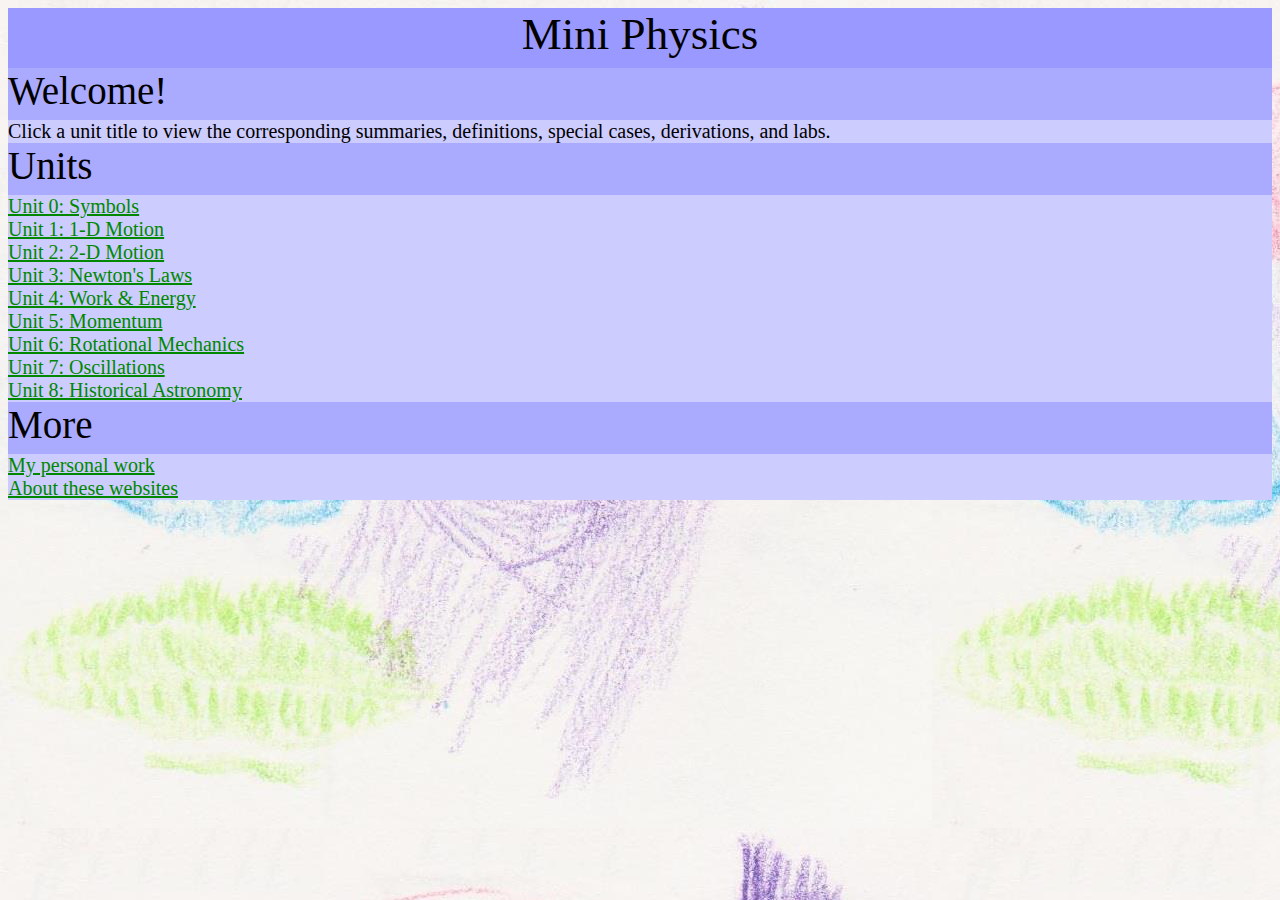
<file: index.html>
<html><head><title>Home</title>
<link rel="stylesheet" href="css/math.css">
</head><body>

<center id="h1">Mini Physics</center>
<div class="h2">Welcome!</div>
<div class="text">Click a unit title to view the corresponding summaries, definitions, special cases, derivations, and labs.</div>

<div class="h2">Units</div>
<div class="text">
<a href="unit0.htm">Unit 0: Symbols</a>
<br><a href="unit1.htm">Unit 1: 1-D Motion</a>
<br><a href="unit2.htm">Unit 2: 2-D Motion</a>
<br><a href="unit3.htm">Unit 3: Newton's Laws</a>
<br><a href="unit4.htm">Unit 4: Work & Energy</a>
<br><a href="unit5.htm">Unit 5: Momentum</a>
<br><a href="unit6.htm">Unit 6: Rotational Mechanics</a>
<br><a href="unit7.htm">Unit 7: Oscillations</a>
<br><u><a onclick="alert('The following website is the property of David McClung and is not affiliated with Mini Physics.')" href="http://themcclungs.net/astronomy/index.shtml" target="_blank">Unit 8: Historical Astronomy</a></u>
</div>

<div class="h2">More</div>
<div class="text">
<a href="http://psahay.tk" target="_blank">My personal work</a>
<br><a href="http://wwwebdev.blogspot.com" target="_blank">About these websites</a>    

</div>


</body>
</html>
</file>
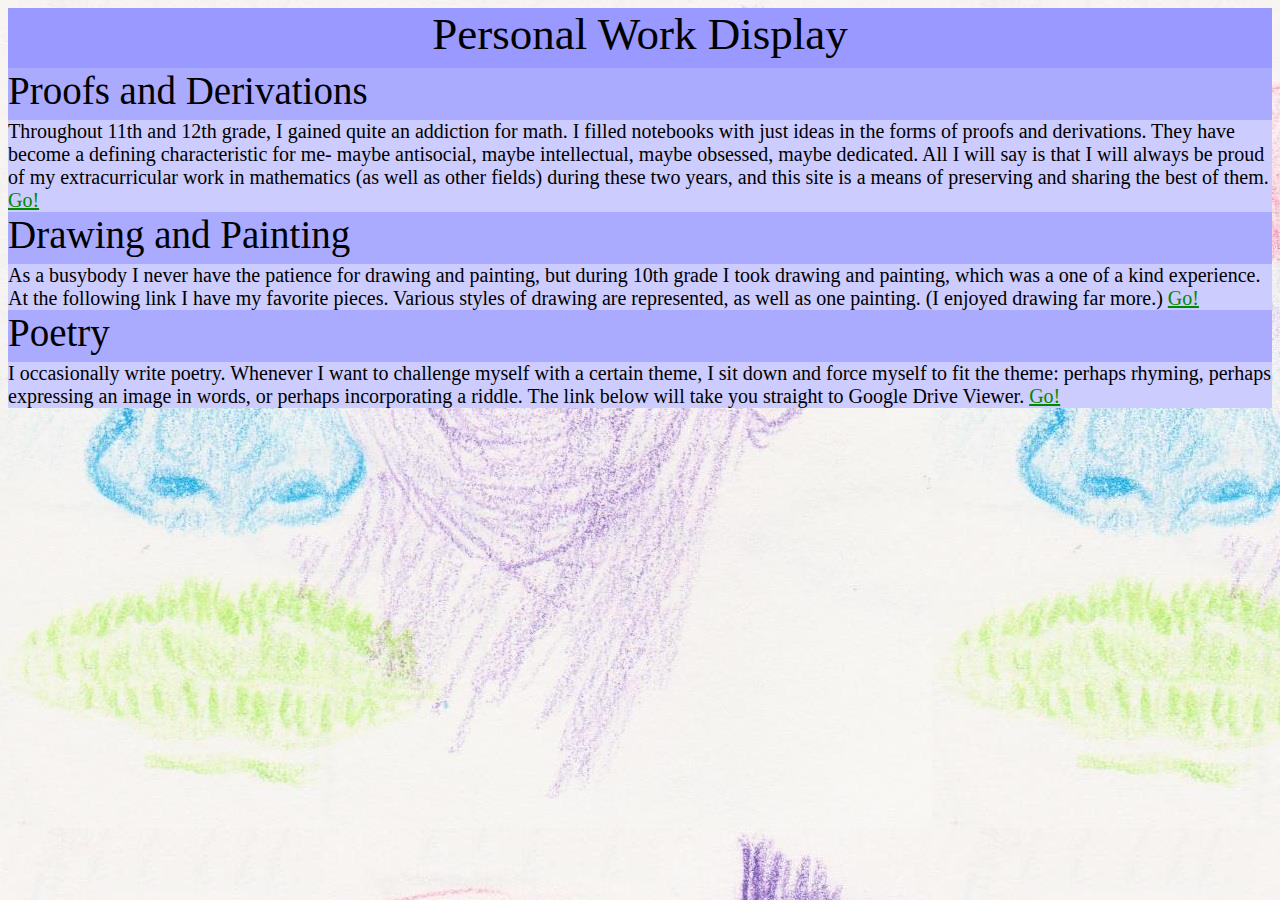
<file: pers.html>
<html><head><title>Personal Work Display</title>
<link rel="stylesheet" href="css/math.css">
</head><body>

<center id="h1">Personal Work Display</center>

<div class="h2">Proofs and Derivations</div>
<div class="text">
Throughout 11th and 12th grade, I gained quite an addiction for math. I filled notebooks with just ideas in the forms of proofs and derivations.
They have become a defining characteristic for me- maybe antisocial, maybe intellectual, maybe obsessed, maybe dedicated. All I will say is that I will
always be proud of my extracurricular work in mathematics (as well as other fields) during these two years, and this site is a means of preserving and 
sharing the best of them.
<a href="https://c9.io/paxorus/physics/workspace/math.html">Go!</a>
</div>
<div class="h2">Drawing and Painting</div>
<div class="text">
As a busybody I never have the patience for drawing and painting, but during 10th grade I took drawing and painting, which was a one of a kind experience.
At the following link I have my favorite pieces. Various styles of drawing are represented, as well as one painting. (I enjoyed drawing far more.)
<a href="https://c9.io/paxorus/gallery/workspace/art.html">Go!</a>
</div>
<div class="h2">Poetry</div>
<div class="text">
I occasionally write poetry. Whenever I want to challenge myself with a certain theme, I sit down and force myself to fit the theme: perhaps rhyming, 
perhaps expressing an image in words, or perhaps incorporating a riddle. The link below will take you straight to Google Drive Viewer.
<a href="https://docs.google.com/folder/d/0B4CHjnf8giGqMWM3OGM4NDktYmE2NS00ZDMxLThjZjEtYmQ0YTM5MGNhOWUw/edit" target="_blank">Go!</a>
</div>

</body></html>
</file>
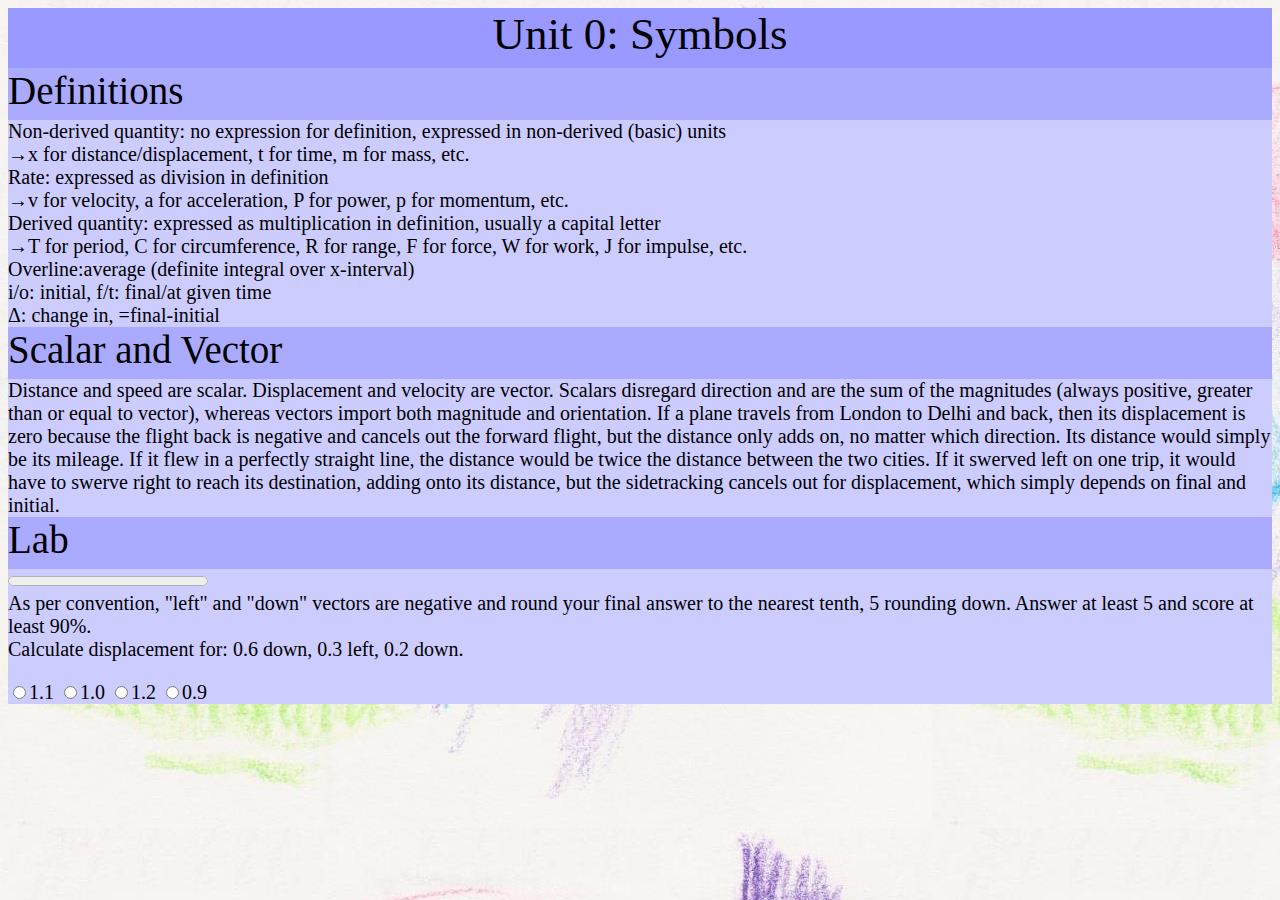
<file: unit0.htm>
<!doctype html>
<html><head><title>Unit 0</title>
<link rel="stylesheet" href="css/math.css">
<script src="js/jquery.js"></script>    
    
</head><body>

<center id="h1">Unit 0: Symbols</center>
<div class="h2">Definitions</div>    
<div class="text">
Non-derived quantity: no expression for definition, expressed in non-derived (basic) units
<br>&#8594;x for distance/displacement, t for time, m for mass, etc.
<br>Rate: expressed as division in definition
<br>&#8594;v for velocity, a for acceleration, P for power, p for momentum, etc.
<br>Derived quantity: expressed as multiplication in definition, usually a capital letter
<br>&#8594;T for period, C for circumference, R for range, F for force, W for work, J for impulse, etc.
<br>Overline:average (definite integral over x-interval)
<br>i/o: initial, f/t: final/at given time 
<br>&#916;: change in, =final-initial
</div>

<div class="h2">Scalar and Vector</div>
<div class="text">
Distance and speed are scalar. Displacement and velocity are vector. Scalars disregard direction and are the sum of the magnitudes
(always positive, greater than or equal to vector), whereas vectors import both magnitude and orientation. If a plane travels from 
London to Delhi and back, then its displacement is zero because the flight back is negative and cancels out the forward flight, but 
the distance only adds on, no matter which direction. Its distance would simply be its mileage. If it flew in a perfectly straight 
line, the distance would be twice the distance between the two cities. If it swerved left on one trip, it would have to swerve right 
to reach its destination, adding onto its distance, but the sidetracking cancels out for displacement, which simply depends on final and initial.
</div>

<div class="h2">Lab</div>
<div class="text">
<progress id="grade" title="0/0" value="0"></progress><span id="result"></span>
<br style="font-size:8px">As per convention, "left" and "down" vectors are negative and round your final answer to the nearest tenth, 5 rounding down.
Answer at least 5 and score at least 90%.
<br><span id="ques"></span>   
<p>
<input type="radio" name="ans" class=".padded" id="one" onclick="check(1)"></input><label for="one" id="lab1">A</label>
<input type="radio" name="ans" class=".padded" id="two" onclick="check(2)"></input><label for="two" id="lab2">B</label>
<input type="radio" name="ans" class=".padded" id="three" onclick="check(3)"></input><label for="three" id="lab3">C</label>
<input type="radio" name="ans" class=".padded" id="four" onclick="check(4)"></input><label for="four" id="lab4">D</label>

<br>
</div>

<script src="js/unit0.1.js"></script>
</body>
</html>
</file>
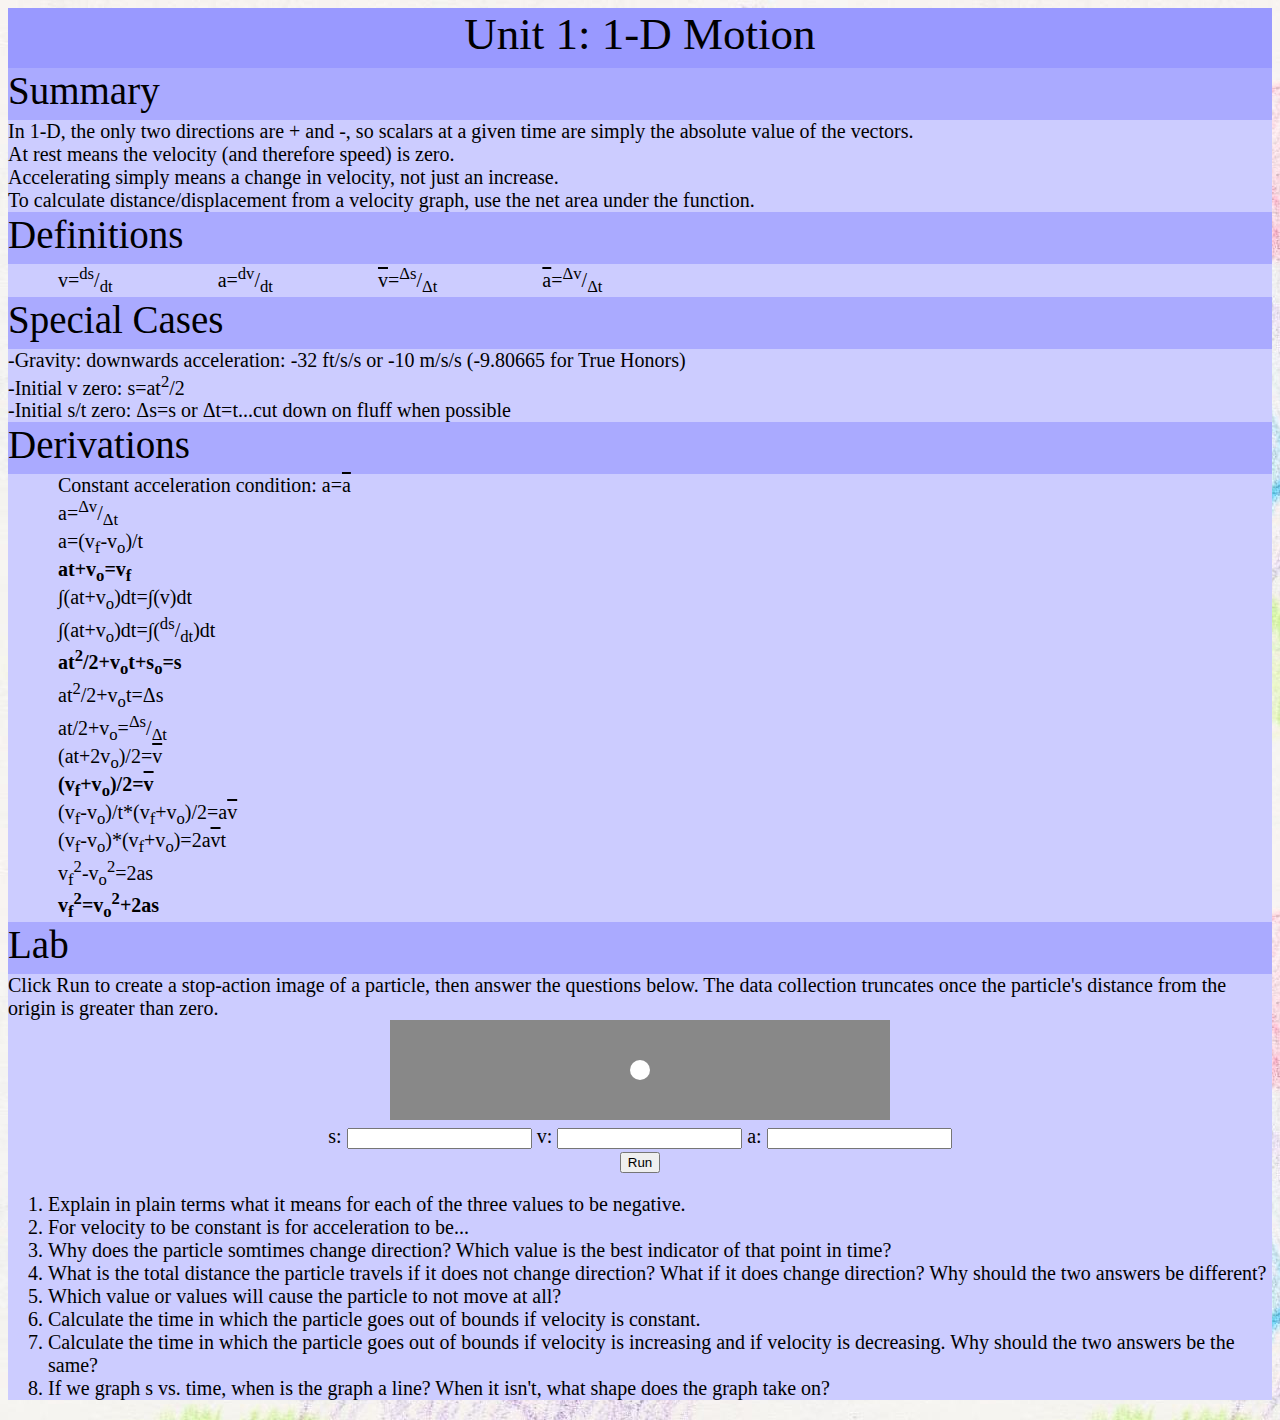
<file: unit1.htm>
<!doctype html>
<html><head><title>Unit 1</title>
<link rel="stylesheet" href="css/math.css">
<style>#canvas{background-color:#888}</style>
    
</head><body>

<center id="h1">Unit 1: 1-D Motion</center>

<div class="h2">Summary</div>
<div class="text">
In 1-D, the only two directions are + and -, so scalars at a given time are simply the absolute value of the vectors.
<br>At rest means the velocity (and therefore speed) is zero.
<br>Accelerating simply means a change in velocity, not just an increase.
<br>To calculate distance/displacement from a velocity graph, use the net area under the function.
</div>

<div class="h2">Definitions</div>    
<div class="text">
<span class="padded">v=<sup>ds</sup>/<sub>dt</sub></span> 
<span class="padded">a=<sup>dv</sup>/<sub>dt</sub></span>
<span class="padded"><span class="bar">v</span>=<sup>&#916;s</sup>/<sub>&#916;t</sub></span>
<span class="padded"><span class="bar">a</span>=<sup>&#916;v</sup>/<sub>&#916;t</sub></span>    
</div>

<div class="h2">Special Cases</div>
<div class="text">
-Gravity: downwards acceleration: -32 ft/s/s or -10 m/s/s (-9.80665 for True Honors)
<br>-Initial v zero: s=at<sup>2</sup>/2
<br>-Initial s/t zero: <span>&#916;</span>s=s or <span>&#916;</span>t=t...cut down on fluff when possible
</div>

<div class="h2">Derivations</div>
<div class="text padded">
Constant acceleration condition: a=<span class="bar">a</span>
<br>a=<sup>&#916;v</sup>/<sub>&#916;t</sub></span>
<br>a=(v<sub>f</sub>-v<sub>o</sub>)/t
<b><br>at+v<sub>o</sub>=v<sub>f</sub></b>
<br>&#8747;(at+v<sub>o</sub>)dt=<span>&#8747;(v)dt</span>
<br>&#8747;(at+v<sub>o</sub>)dt=<span>&#8747;(<sup>ds</sup>/<sub>dt</sub></span>)dt</span>
<b><br>at<sup>2</sup>/2+v<sub>o</sub>t+s<sub>o</sub>=s</b>
<br>at<sup>2</sup>/2+v<sub>o</sub>t=<span>&#916;</span>s
<br>at/2+v<sub>o</sub>=<sup>&#916;s</sup>/<sub>&#916;t</sub>
<br>(at+2v<sub>o</sub>)/2=<span class="bar">v</span>
<b><br>(v<sub>f</sub>+v<sub>o</sub>)/2=<span class="bar">v</span></b>
<br>(v<sub>f</sub>-v<sub>o</sub>)/t*(v<sub>f</sub>+v<sub>o</sub>)/2=a<span class="bar">v</span>
<br>(v<sub>f</sub>-v<sub>o</sub>)*(v<sub>f</sub>+v<sub>o</sub>)=2a<span class="bar">v</span>t
<br>v<sub>f</sub><sup>2</sup>-v<sub>o</sub><sup>2</sup>=2as
<b><br>v<sub>f</sub><sup>2</sup>=v<sub>o</sub><sup>2</sup>+2as</b>   
</div>
    
<div class="h2">Lab</div>
<div class="text">
Click Run to create a stop-action image of a particle, then answer the questions below. The data collection truncates once the particle's distance from the origin
is greater than zero.
<center><canvas height="100" width="500" id="canvas">Get Chrome...</canvas>
<br>s: <input id="dist" type="text">
v: <input id="vel" type="text">
a: <input id="acc" type="text">
<br><button type="button" onclick="run()">Run</button>
</center>
<ol>
<li>Explain in plain terms what it means for each of the three values to be negative.</li>
<li>For velocity to be constant is for acceleration to be...</li>
<li>Why does the particle somtimes change direction? Which value is the best indicator of that point in time?</li>
<li>What is the total distance the particle travels if it does not change direction? What if it does change direction? Why should the two answers be different?</li>
<li>Which value or values will cause the particle to not move at all?</li>
<li>Calculate the time in which the particle goes out of bounds if velocity is constant.</li>
<li>Calculate the time in which the particle goes out of bounds if velocity is increasing and if velocity is decreasing. Why should the two answers be the same?</li>
<li>If we graph s vs. time, when is the graph a line? When it isn't, what shape does the graph take on?</li>
</ol>


    
<script src="js/unit1.1.js"></script>
</div>
    
    
    
</body>
</html>
</file>
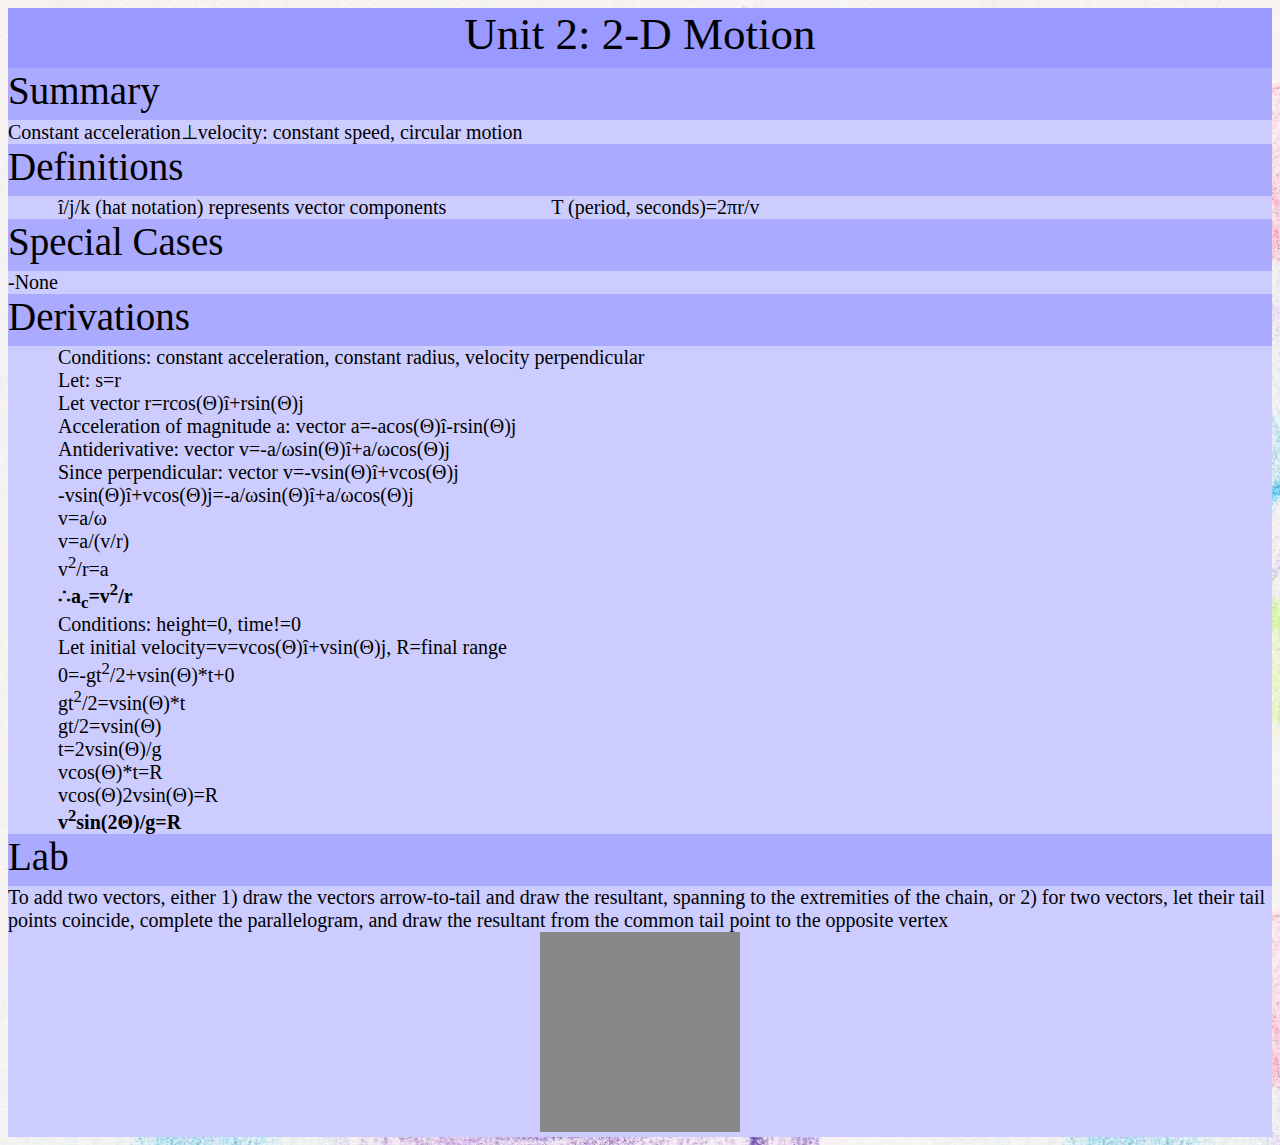
<file: unit2.htm>
<!doctype html>
<html><head><title>Unit 2</title>
<link rel="stylesheet" href="css/math.css">
<style>#canvas{background-color:#888}</style>
    
</head><body>

<center id="h1">Unit 2: 2-D Motion</center>

<div class="h2">Summary</div> 
<div class="text">
Constant acceleration<span>&#8869;</span>velocity: constant speed, circular motion
</div>

<div class="h2">Definitions</div>    
<div class="text">
<span class="padded"><span>&#238;</span>/j/k (hat notation) represents vector components</span>
<span class="padded">T (period, seconds)=2<span>&#960;</span>r/v</span>
</div>

<div class="h2">Special Cases</div>
<div class="text">
-None
</div>

<div class="h2">Derivations</div>
<div class="text padded">
Conditions: constant acceleration, constant radius, velocity perpendicular
<br>Let: s=r
<br>Let vector r=rcos(<span>&#920;)</span>&#238;+rsin(<span>&#920;</span>)j
<br>Acceleration of magnitude a: vector a=-acos(<span>&#920;)</span>&#238;-rsin(<span>&#920;</span>)j
<br>Antiderivative: vector v=-a/<span>&#969;sin(</span>&#920;)<span>&#238;+a/</span>&#969;cos(<span>&#920;</span>)j
<br>Since perpendicular: vector v=-vsin(<span>&#920;)</span>&#238;+vcos(<span>&#920;</span>)j
<br>-vsin(<span>&#920;)</span>&#238;+vcos(<span>&#920;)j=-a/</span>&#969;sin(<span>&#920;)<span>&#238;+a/<span>&#969;cos(</span>&#920;)j
<br>v=a/<span>&#969;</span>
<br>v=a/(v/r)
<br>v<sup>2</sup>/r=a
<br><b>&#8756;a<sub>c</sub>=v<sup>2</sup>/r</b>
<br>Conditions: height=0, time!=0
<br>Let initial velocity=v=vcos(<span>&#920;)</span>&#238;+vsin(<span>&#920;</span>)j, R=final range
<br>0=-gt<sup>2</sup>/2+vsin(<span>&#920;</span>)*t+0
<br>gt<sup>2</sup>/2=vsin(<span>&#920;</span>)*t
<br>gt/2=vsin(<span>&#920;</span>)
<br>t=2vsin(<span>&#920;</span>)/g
<br>vcos(<span>&#920;</span>)*t=R
<br>vcos(<span>&#920;)2vsin(</span>&#920;)=R
<br><b>v<sup>2</sup>sin(2<span>&#920;</span>)/g=R</b>
    
</div>
    
<div class="h2">Lab</div>
<div class="text">
To add two vectors, either 1) draw the vectors arrow-to-tail and draw the resultant, spanning to the extremities of the chain, 
or 2) for two vectors, let their tail points coincide, complete the parallelogram, and draw the resultant from the common tail
point to the opposite vertex
<center>
<canvas id="canvas" height="200" width="200">Get Chrome...</canvas>
</center> 
</div>
    
</body>
</html>
</file>
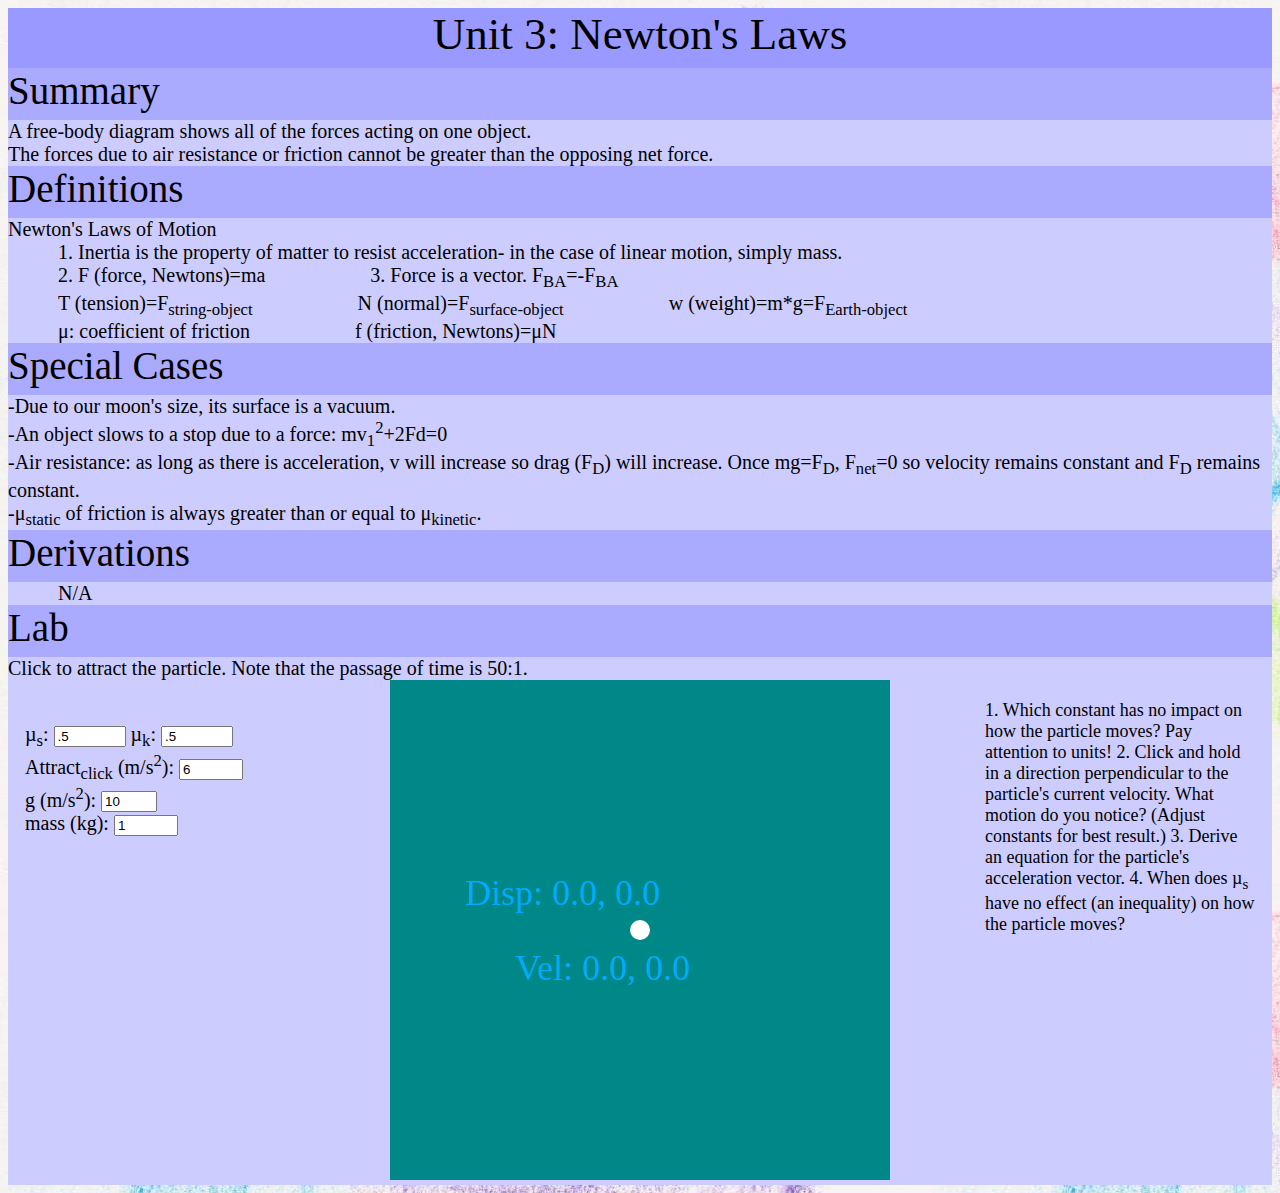
<file: unit3.htm>
<!doctype html>
<html><head><title>Unit 3</title>
<link rel="stylesheet" href="css/math.css">
<style>
#canvas{background-color:#088}
#disp,#vel{position:absolute;top:740px;left:50%;color:#0AF;font-size:36px;margin-left:-170px;}
#vel{top:790px;margin-left:-110px;}
</style>
<script src="js/jquery.js"></script>    
</head><body>

<center id="h1">Unit 3: Newton's Laws</center>

<div class="h2">Summary</div>
<div class="text">
A free-body diagram shows all of the forces acting on one object.
<br>The forces due to air resistance or friction cannot be greater than the opposing net force.
</div>

<div class="h2">Definitions</div>    
<div class="text">
Newton's Laws of Motion<br>
<span class="padded">1. Inertia is the property of matter to resist acceleration- in the case of linear motion, simply mass.</span>
<br><span class="padded">2. F (force, Newtons)=ma</span>
<span class="padded">3. Force is a vector. F<sub>BA</sub>=-F<sub>BA</sub></span>
<br><span class="padded">T (tension)=F<sub>string-object</sub></span>
<span class="padded">N (normal)=F<sub>surface-object</sub></span>
<span class="padded">w (weight)=m*g=F<sub>Earth-object</sub></span>
<br><span class="padded">&#956;: coefficient of friction</span>
<span class="padded">f (friction, Newtons)=<span>&#956;</span>N</span>
</div>

<div class="h2">Special Cases</div>
<div class="text">
<!---Maintaining circular motion: m*a<sub>c</sub>&#62;f-->
-Due to our moon's size, its surface is a vacuum.
<br>-An object slows to a stop due to a force: mv<sub>1</sub><sup>2</sup>+2Fd=0
<br>-Air resistance: as long as there is acceleration, v will increase so drag (F<sub>D</sub>) will increase. 
Once mg=F<sub>D</sub>, F<sub>net</sub>=0 so velocity remains constant and F<sub>D</sub> remains constant.
<br>-<span>&#956;<sub>static</sub> of friction is always greater than or equal to </span>&#956;<sub>kinetic</sub>. 
</div>

<div class="h2">Derivations</div>
<div class="text padded">
N/A
</div>

<div class="h2">Lab</div>
<div class="text" style="-webkit-user-select:none">
Click to attract the particle. Note that the passage of time is 50:1.
<div style="position:absolute;top:700px;left:25px;width:270px;-webkit-user-select:none">
<br>&#181;<sub>s</sub>: <input max=2 min=0 value=.5 step=.01 id="micros" type="number">
&#181;<sub>k</sub>: <input max=2 min=0 value=.5 step=.01 id="microk" type="number">
<br>Attract<sub>click</sub> (m/s<sup>2</sup>): <input min=0 max=500 value=6 id="k" type="number">
<br>g (m/s<sup>2</sup>): <input min=0 max=50 value=10 id="g" type="number">
<br>mass (kg): <input min=0 max=500 value=1 type="number">
</div>
<div style="position:absolute;top:700px;right:25px;width:270px;-webkit-user-select:none;cursor:default;font-size:18px">
1. Which constant has no impact on how the particle moves? Pay attention to units!
2. Click and hold in a direction perpendicular to the particle's current velocity. What motion do you notice?
(Adjust constants for best result.)
3. Derive an equation for the particle's acceleration vector.
4. When does <span>&#181;</span><sub>s</sub> have no effect (an inequality) on how the particle moves?
</div>
<center>
<span id="disp"></span>
<span id="vel"></span>
<canvas id="canvas" onmousedown="down(event)" onmousemove="move(event)" onmouseup="up()" height="500" width="500">Get Chrome...</canvas> 
</center>
</div>

<script src="js/unit3.1.js"></script>
</body>
</html>
</file>
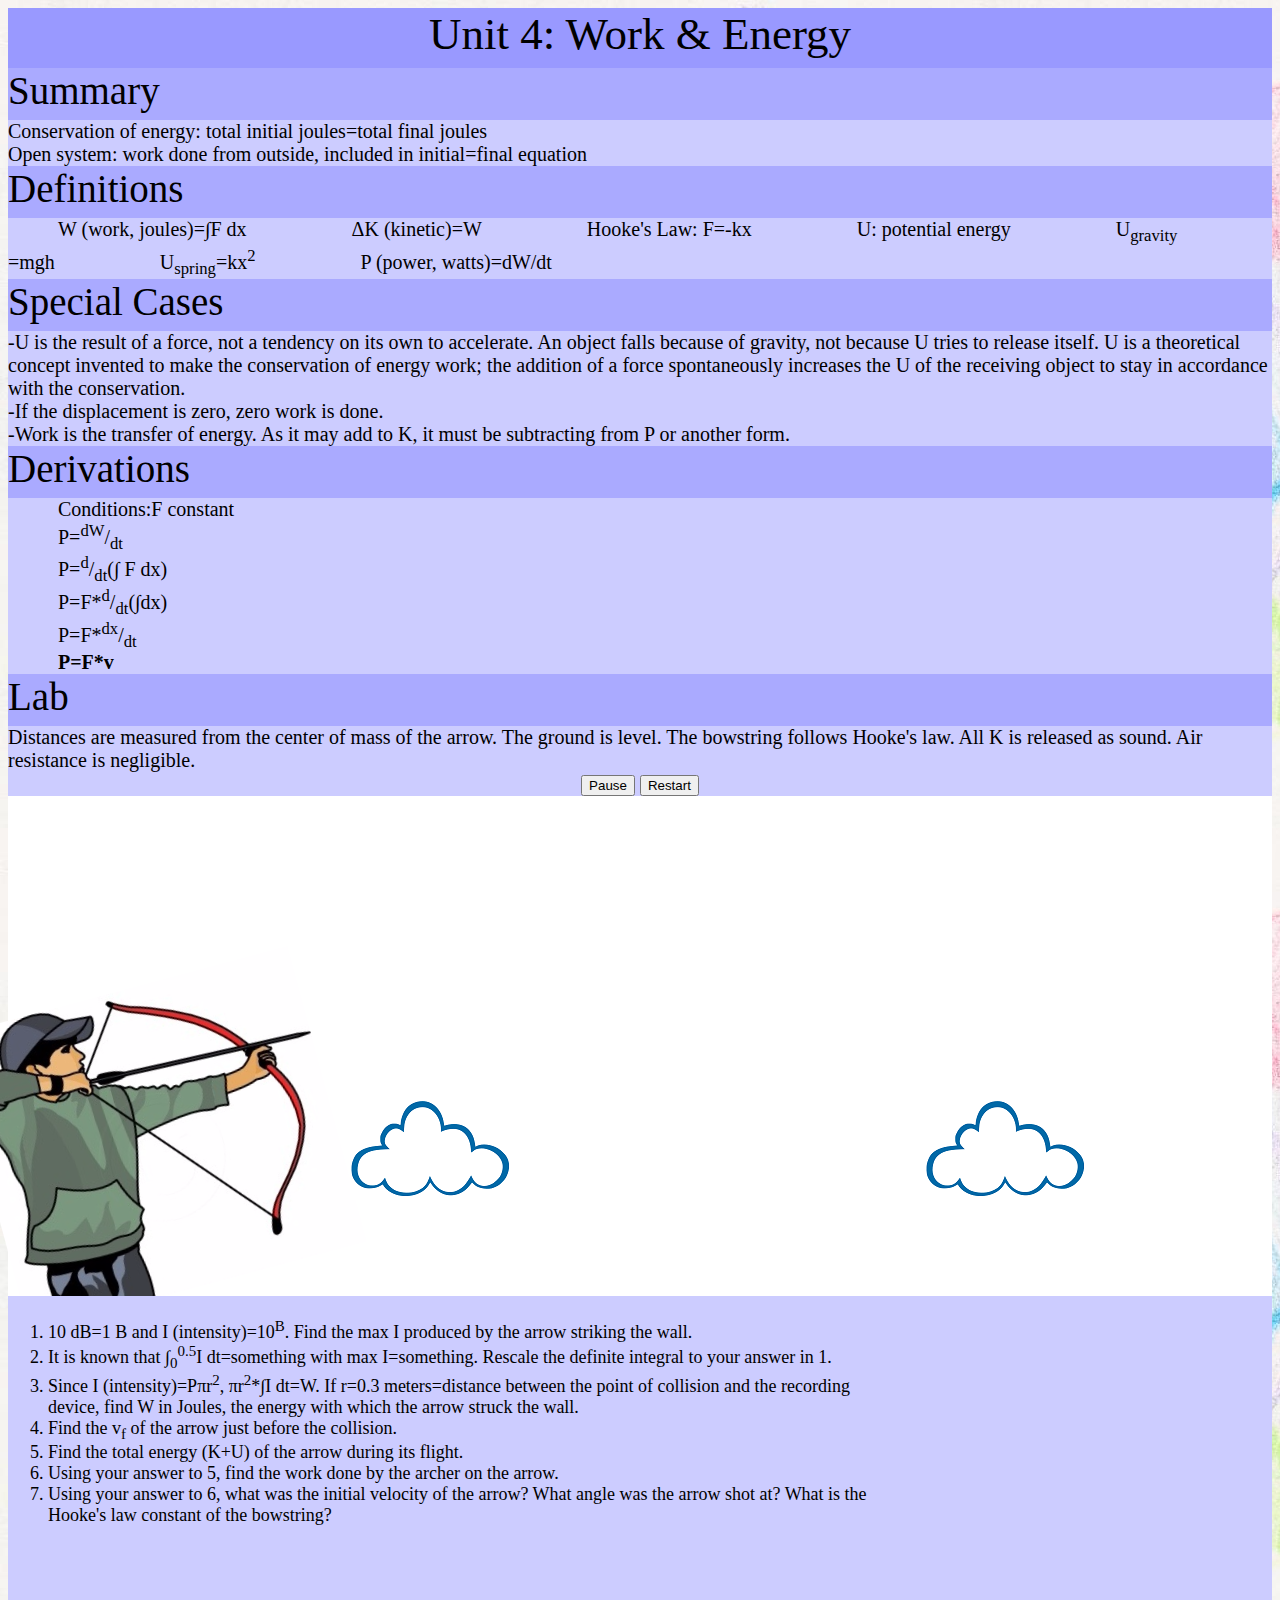
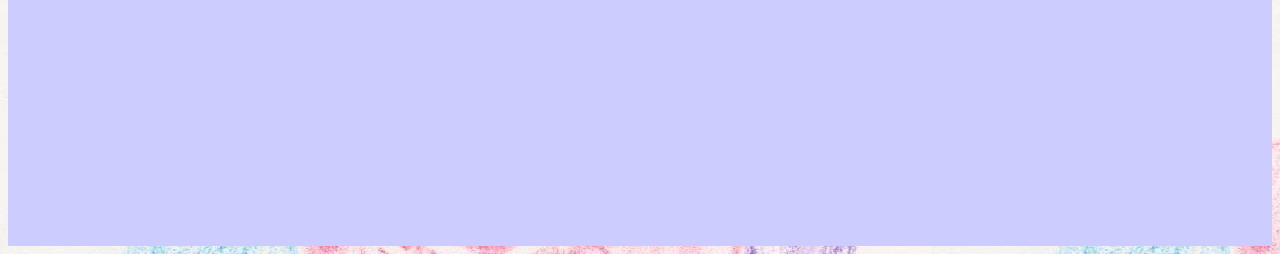
<file: unit4.htm>
<!doctype html>
<html><head><title>Unit 4</title>
<link rel="stylesheet" href="css/math.css">
<link rel="stylesheet" href="css/unit4.1.css">
<style>
#canvas{background-color:#FFF;height:500px;}
</style>
<script src="js/jquery.js"></script>    
    
</head><body>

<center id="h1">Unit 4: Work & Energy</center>

<div class="h2">Summary</div>
<div class="text">
Conservation of energy: total initial joules=total final joules
<br>Open system: work done from outside, included in initial=final equation
</div>

<div class="h2">Definitions</div>    
<div class="text">
<span class="padded">W (work, joules)=<span>&#8747;F dx</span></span>
<span class="padded">&#916;K (kinetic)=W</span>
<span class="padded">Hooke's Law: F=-kx</span>
<span class="padded">U: potential energy</span>
<span class="padded">U<sub>gravity </sub>=mgh</span>
<span class="padded">U<sub>spring</sub>=kx<sup>2</sup></span>
<span class="padded">P (power, watts)=dW/dt</span>

</div>

<div class="h2">Special Cases</div>
<div class="text">
<!---Maintaining circular motion: m*a<sub>c</sub>&#62;f-->
-U is the result of a force, not a tendency on its own to accelerate. An object falls because of gravity, not because U tries to release itself.
U is a theoretical concept invented to make the conservation of energy work; the addition of a force spontaneously increases the U of the receiving
object to stay in accordance with the conservation.
<br>-If the displacement is zero, zero work is done.
<br>-Work is the transfer of energy. As it may add to K, it must be subtracting from P or another form.
</div>

<div class="h2">Derivations</div>
<div class="text padded">
Conditions:F constant
<br>P=<sup>dW</sup>/<sub>dt</sub>
<br>P=<sup>d</sup>/<sub>dt</sub>(<span>&#8747; F dx)</span>
<br>P=F*<sup>d</sup>/<sub>dt</sub>(<span>&#8747;dx)</span>
<br>P=F*<sup>dx</sup>/<sub>dt</sub>
<br><b>P=F*v</b>
</div>

<div class="h2">Lab</div>
<div class="text" style="-webkit-user-select:none">
Distances are measured from the center of mass of the arrow. The ground is level. The bowstring follows Hooke's law. 
All K is released as sound. Air resistance is negligible.

<center>

<button type="button" onclick="stahp()">Pause</button>
<button type="button" onclick="restart()">Restart</button>
<div id="canvas">
<img src="images/arrow.png" id="arrow">
<img src="images/archer.jpg" id="archer">
</div>
</center>
<div style="background-color:#CCF;height:50px;width:200px;position:relative"></div>
<div style="background-color:brown;height:500px;width:50px" id="wall"></div>
<img src="images/cloud.png" id="cloud1">
<img src="images/cloud.png" id="cloud2">
<img src="images/cloud.png" id="cloud3">
</div>
<div style="-webkit-user-select:none;cursor:default;font-size:18px;position:absolute;top:1300px">
<ol>
<li>10 dB=1 B and I (intensity)=10<sup>B</sup>. Find the max I produced by the arrow striking the wall.</li>
<li>It is known that <span>&#8747;<sub>0</sub><sup>0.5</sup></span>I dt=something with max I=something. Rescale the definite integral
to your answer in 1.</li>
<li>Since I (intensity)=P<span>&#960;r<sup>2</sup>, </span>&#960;r<sup>2</sup>*<span>&#8747;I dt=W. If r=0.3 meters=distance between the point of collision
and the recording <br>device, find W in Joules, the energy with which the arrow struck the wall.</span>
<li>Find the v<sub>f</sub> of the arrow just before the collision.</li>
<li>Find the total energy (K+U) of the arrow during its flight.</li>
<li>Using your answer to 5, find the work done by the archer on the arrow.</li>
<li>Using your answer to 6, what was the initial velocity of the arrow? What angle was the arrow shot at? 
What is the <br>Hooke's law constant of the bowstring?</li>
</ol>  
</div>
</body>


<script>
function stahp() {
if($("#archer").css("WebkitAnimationPlayState")=="running"){
    $("#archer").css("WebkitAnimationPlayState","paused");
    $("#arrow").css("WebkitAnimationPlayState","paused");
    $("#cloud1").css("WebkitAnimationPlayState","paused");
    $("#cloud2").css("WebkitAnimationPlayState","paused");
    $("#cloud3").css("WebkitAnimationPlayState","paused");
    $("#wall").css("WebkitAnimationPlayState","paused");    
}
else{
    $("#archer").css("WebkitAnimationPlayState","running");
    $("#arrow").css("WebkitAnimationPlayState","running");
    $("#cloud1").css("WebkitAnimationPlayState","running");
    $("#cloud2").css("WebkitAnimationPlayState","running");
    $("#cloud3").css("WebkitAnimationPlayState","running");
    $("#wall").css("WebkitAnimationPlayState","running"); 
}
}
function restart() {
    var ids=["cloud1","cloud2","cloud3","wall","archer","arrow"];
    for(var a=0;a<=5;a++){var poop=$("#"+ids[a]);poop.before(poop.clone(true)).remove()}
}
</script>
    
</html>
</file>
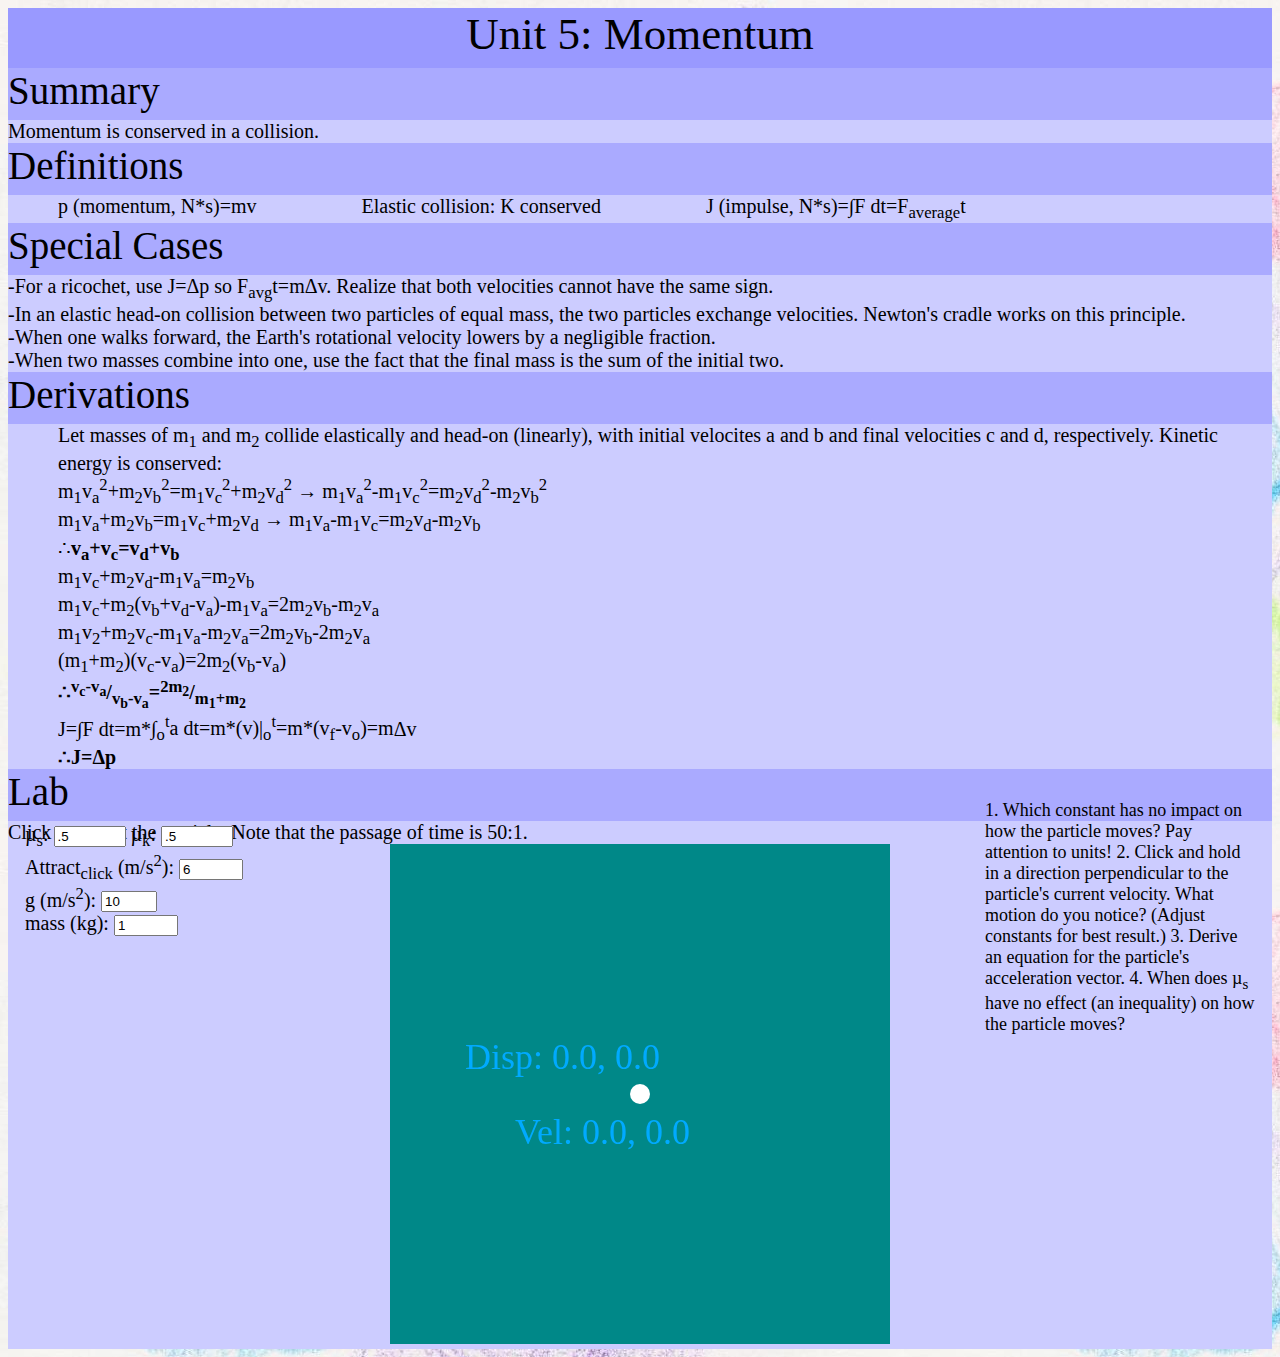
<file: unit5.htm>
<!doctype html>
<html><head><title>Unit 5</title>
<link rel="stylesheet" href="css/math.css">
<style>
#canvas{background-color:#088}
#disp,#vel{position:absolute;top:740px;left:50%;color:#0AF;font-size:36px;margin-left:-170px;}
#vel{top:790px;margin-left:-110px;}
</style>
<script src="js/jquery.js"></script>    
</head><body>

<center id="h1">Unit 5: Momentum</center>

<div class="h2">Summary</div>
<div class="text">
Momentum is conserved in a collision.
    
</div>

<div class="h2">Definitions</div>    
<div class="text">
<span class="padded">p (momentum, N*s)=mv</span>
<span class="padded">Elastic collision: K conserved</span>
<span class="padded">J (impulse, N*s)=<span>&#8747;F dt</span>=F<sub>average</sub>t</span>
</div>

<div class="h2">Special Cases</div>
<div class="text">
-For a ricochet, use J=<span>&#916;p so F<sub>avg</sub>t=m</span>&#916;v. Realize that both velocities cannot have the same sign.
<br>-In an elastic head-on collision between two particles of equal mass, the two particles exchange velocities. Newton's cradle works on this principle.
<br>-When one walks forward, the Earth's rotational velocity lowers by a negligible fraction.
<br>-When two masses combine into one, use the fact that the final mass is the sum of the initial two.
</div>

<div class="h2">Derivations</div>
<div class="text padded">
Let masses of m<sub>1</sub> and m<sub>2</sub> collide elastically and head-on (linearly), with initial velocites a and b and final velocities c and d, respectively.
Kinetic energy is conserved: <br>m<sub>1</sub>v<sub>a</sub><sup>2</sup>+m<sub>2</sub>v<sub>b</sub><sup>2</sup>=m<sub>1</sub>v<sub>c</sub><sup>2</sup>+m<sub>2</sub>v<sub>d</sub><sup>2</sup> &#8594;
m<sub>1</sub>v<sub>a</sub><sup>2</sup>-m<sub>1</sub>v<sub>c</sub><sup>2</sup>=m<sub>2</sub>v<sub>d</sub><sup>2</sup>-m<sub>2</sub>v<sub>b</sub><sup>2</sup>
<br>m<sub>1</sub>v<sub>a</sub>+m<sub>2</sub>v<sub>b</sub>=m<sub>1</sub>v<sub>c</sub>+m<sub>2</sub>v<sub>d</sub> &#8594;
m<sub>1</sub>v<sub>a</sub>-m<sub>1</sub>v<sub>c</sub>=m<sub>2</sub>v<sub>d</sub>-m<sub>2</sub>v<sub>b</sub>
<br>&#8756;<b>v<sub>a</sub>+v<sub>c</sub>=v<sub>d</sub>+v<sub>b</sub></b>
<br>m<sub>1</sub>v<sub>c</sub>+m<sub>2</sub>v<sub>d</sub>-m<sub>1</sub>v<sub>a</sub>=m<sub>2</sub>v<sub>b</sub>
<br>m<sub>1</sub>v<sub>c</sub>+m<sub>2</sub>(v<sub>b</sub>+v<sub>d</sub>-v<sub>a</sub>)-m<sub>1</sub>v<sub>a</sub>=2m<sub>2</sub>v<sub>b</sub>-m<sub>2</sub>v<sub>a</sub>
<br>m<sub>1</sub>v<sub>2</sub>+m<sub>2</sub>v<sub>c</sub>-m<sub>1</sub>v<sub>a</sub>-m<sub>2</sub>v<sub>a</sub>=2m<sub>2</sub>v<sub>b</sub>-2m<sub>2</sub>v<sub
>a</sub>
<br>(m<sub>1</sub>+m<sub>2</sub>)(v<sub>c</sub>-v<sub>a</sub>)=2m<sub>2</sub>(v<sub>b</sub>-v<sub>a</sub>)
<br><b>&#8756;<sup>v<sub>c</sub>-v<sub>a</sub></sup>/<sub>v<sub>b</sub>-v<sub>a</sub></sub>=<sup>2m<sub>2</sub></sup>/<sub>m<sub>1</sub>+m<sub>2</sub></sub></b>
<br>J=&#8747;F dt=m*<span>&#8747;<sub>o</sub><sup>t</sup>a dt=m*(v)|<sub>o</sub><sup>t</sup>=m*(v<sub>f</sub>-v<sub>o</sub>)=m</span>&#916;v
<br><b>&#8756;J=<span>&#916;</span>p</b>
    
    
</div>

<div class="h2">Lab</div>
<div class="text" style="-webkit-user-select:none">
Click to attract the particle. Note that the passage of time is 50:1.
<div style="position:absolute;top:800px;left:25px;width:270px;-webkit-user-select:none">
<br>&#181;<sub>s</sub>: <input max=2 min=0 value=.5 step=.01 id="micros" type="number">
&#181;<sub>k</sub>: <input max=2 min=0 value=.5 step=.01 id="microk" type="number">
<br>Attract<sub>click</sub> (m/s<sup>2</sup>): <input min=0 max=500 value=6 id="k" type="number">
<br>g (m/s<sup>2</sup>): <input min=0 max=50 value=10 id="g" type="number">
<br>mass (kg): <input min=0 max=500 value=1 type="number">
</div>
<div style="position:absolute;top:800px;right:25px;width:270px;-webkit-user-select:none;cursor:default;font-size:18px">
1. Which constant has no impact on how the particle moves? Pay attention to units!
2. Click and hold in a direction perpendicular to the particle's current velocity. What motion do you notice?
(Adjust constants for best result.)
3. Derive an equation for the particle's acceleration vector.
4. When does <span>&#181;</span><sub>s</sub> have no effect (an inequality) on how the particle moves?
</div>
<center>
<span id="disp"></span>
<span id="vel"></span>
<canvas id="canvas" onmousedown="down(event)" onmousemove="move(event)" onmouseup="up()" height="500" width="500">Get Chrome...</canvas> 
</center>
</div>

<script src="js/unit5.1.js"></script>
</body>
</html>
</file>
<file: css/math.css>
body{background-image:url('../images/selfie.jpg');font-family:Verdana}
#h1{height:60px;background-color:#99F;font-size:45px}
.h2{height:52px;background-color:#AAF;font-size:39px}
.text{background-color:#CCF;font-size:20px}    
.padded{padding:0 50px}
.bar{text-decoration:overline}
a:link{color:#080}
a:visited{color:#00F}
a:hover{color:#B60}
a:active{color:#B60}
</file>
<file: css/unit4.1.css>
@-webkit-keyframes tilt{
    10%{-webkit-transform:rotate(-15deg);right:600px;}
    30%{-webkit-transform:rotate(-15deg);right:600px;}
    40%{-webkit-transform:rotate(-15deg);right:1000px;}
    100%{-webkit-transform:rotate(-15deg);right:1000px;}
}
@-webkit-keyframes fly{
    20%{-webkit-transform:rotate(-15deg);right:660px;bottom:-92px;}
    30%{-webkit-transform:rotate(-15deg);right:260px;bottom:32px;}
    40%{right:105px;bottom:77px;}
    50%{right:-50px;bottom:104px;}
    60%{right:-205px;bottom:113px;}
    70%{right:-360px;bottom:104px;}
    80%{right:-515px;bottom:77px;}
    90%{-webkit-transform:rotate(11deg);right:-670px;bottom:32px;}
    100%{-webkit-transform:rotate(11deg);right:-670px;bottom:32px;}
}
@-webkit-keyframes crash{
    80%{left:110%}
    90%{left:95%}
    100%{left:95%}
}
@-webkit-keyframes float1{
    30%{left:350px}
    90%{left:-1500px;}
    100%{left:-1500px;}
}/*travel 325 to -1125, travel 1450*/
@-webkit-keyframes float2{
    30%{left:925px;}
    90%{left:-925px;}
    100%{left:-925px;}
}
@-webkit-keyframes float3{
    30%{left:1500px;}
    90%{left:-350px;}
    100%{left:-350px;}
}
#archer{position:relative;right:600px;top:190px;
    -webkit-animation:tilt 1 linear 5s;
    -webkit-animation-fill-mode:forwards;
    -webkit-transform:rotate(-15deg);
    }
#arrow{position:relative;z-Index:1;right:660px;bottom:-92px;
    -webkit-transform:rotate(-15deg);
    -webkit-animation:fly 1 linear 5s;
    -webkit-animation-fill-mode:forwards}
#cloud1{left:350px;
    -webkit-animation:float1 1 linear 5s}
#cloud2{left:925px;
    -webkit-animation:float2 1 linear 5s}
#cloud3{left:1500px;
    -webkit-animation:float3 1 linear 5s}
#cloud1,#cloud2,#cloud3{position:absolute;bottom:-300px;z-Index:3;background:transparent;
    -webkit-animation-fill-mode:forwards}
#wall{position:relative;z-Index:2;left:110%;bottom:550px;
    -webkit-animation:crash 1 linear 5s;
    -webkit-animation-fill-mode:forwards}
</file>
